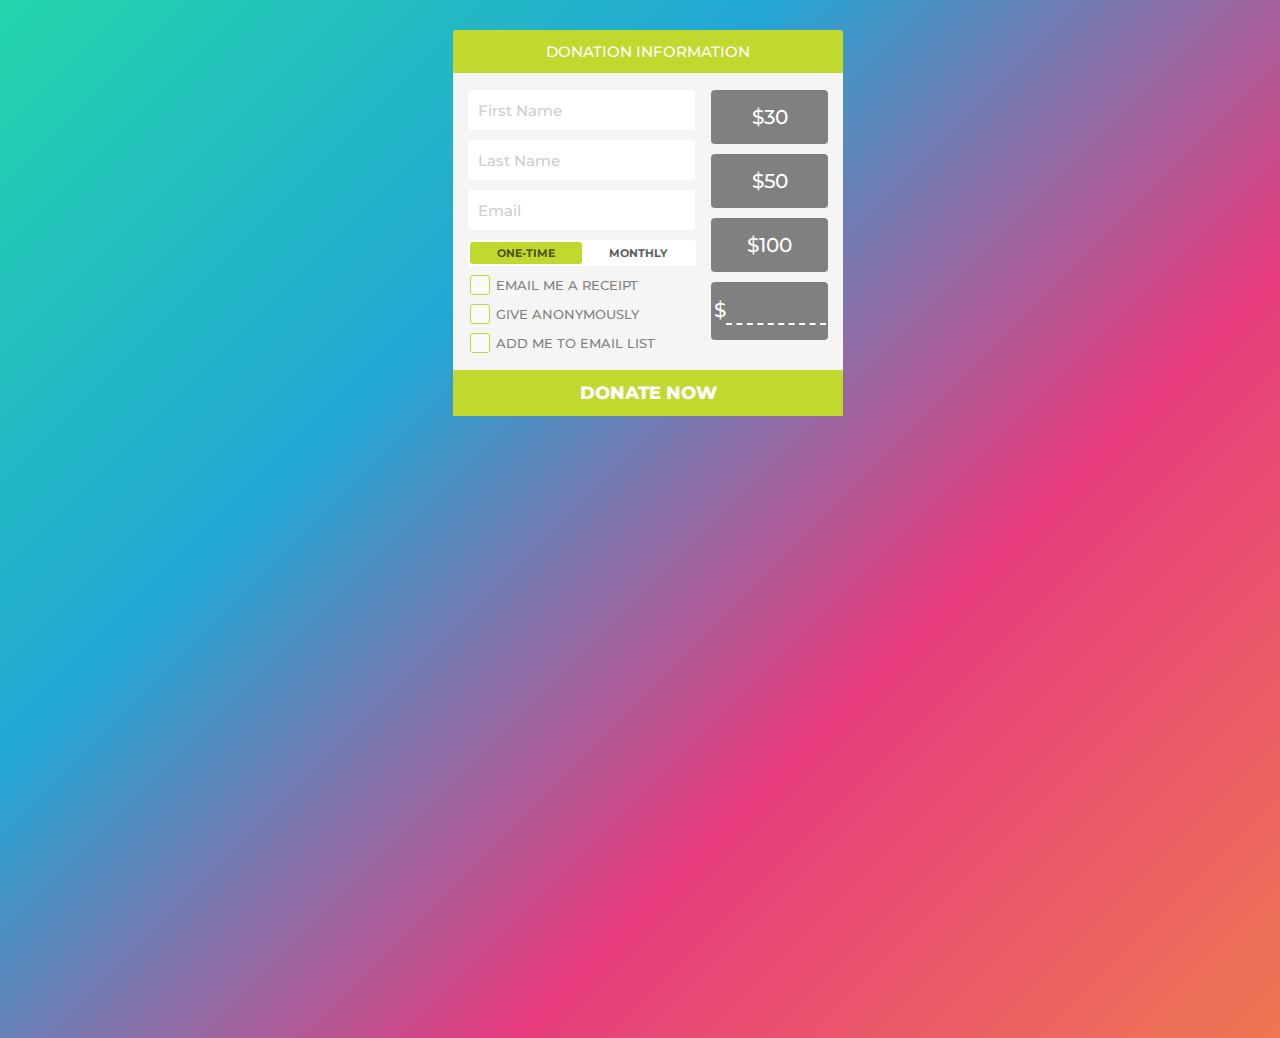
<file: donationform.html>
<!doctype html>
<html>


<head>
  <meta name="viewport" content="width=device-width, initial-scale=1">
  <link href='https://fonts.googleapis.com/css?family=Montserrat:400,700' rel='stylesheet' type='text/css'>
        <link href='https://fonts.googleapis.com/css?family=Droid+Serif:400,700,700italic,400italic' rel='stylesheet' type='text/css'>
        <link rel="stylesheet" href="styles.css">
</head>
<body>
<div class="donation-container">

            <div class="donation-box">
	            <div class="title">Donation Information</div>

	            <div class="fields">
		            <input type="text" id="firstName" placeholder="First Name"> </input>
		            <input type="text" id="lastName" placeholder="Last Name"> </input>
		            <input type="text" id="email" placeholder="Email"> </input>
	            </div>

	            <div class="amount">
		            <div class="button">$30</div>
		            <div class="button">$50</div>
		            <div class="button">$100</div>
		            <div class="button">$<input type="text" class="set-amount" placeholder=""> </input></div>
	            </div>

	            <div class="switch">
					<input type="radio" class="switch-input" name="view" value="One-Time" id="one-time" checked="">
					<label for="one-time" class="switch-label switch-label-off">One-Time</label>
					<input type="radio" class="switch-input" name="view" value="Monthly" id="monthly">
					<label for="monthly" class="switch-label switch-label-on">Monthly</label>
					<span class="switch-selection"></span>
			    </div>

			    <div class="checkboxes">
					<input type="checkbox" id="receipt" class="checkbox" />
					<label for="receipt">Email Me A Receipt</label>
					<br />
					<input type="checkbox" id="anon" class="checkbox" />
					<label for="anon">Give Anonymously</label>
					<br />
					<input type="checkbox" id="list" class="checkbox" />
					<label for="list">Add Me To Email List</label>
			    </div>

			    <div class="confirm">

			    </div>

	            <div class="donate-button"><i class="fa fa-credit-card"></i> Donate Now</div>
            </div>

        </div>

<script src="https://ajax.googleapis.com/ajax/libs/jquery/2.1.3/jquery.min.js"></script>
<script src="https://raw.githubusercontent.com/jerryluk/jquery.autogrow/master/jquery.autogrow-min.js"></script>
</body>
</html/>
</file>
<file: styles.css>
/* GLOBAL STYLES
-------------------------------------------------- */
/* Padding below the footer and lighter body text */
nav{
  background-color:#000000;
}
body {

  width:100%;
  height:100%;
  COLOR:#FFF;
background-size: 400% 400%;
  background:linear-gradient(-45deg, #EE7752,#E73C7E , #23A6D5, #23D5AB);
  position: relative;

}


/* CUSTOMIZE THE CAROUSEL
-------------------------------------------------- */

/* Carousel base class */
.carousel {
  margin-bottom: 4rem;
  border: solid;
  border-left: 0;
  border-right: 0;
  border-image: linear-gradient(-45deg, #10e33e,#10dfe3 , #9610e3 ,#ffa3ae);
  border-image-slice: 1;
  background:linear-gradient(-45deg, #EE7752,#E73C7E , #23A6D5, #23D5AB);

}
/* Since positioning the image, we need to help out the caption */
.carousel-caption {
  bottom: 3rem;
  z-index: 10;
}

/* Declare heights because of positioning of img element */
.carousel-item {
  height: 40rem;
}
.carousel-item > img {
  position: absolute;
  top: 0;
  left: 0;
  min-width: 100%;
  height: 42rem;
}


/* MARKETING CONTENT
-------------------------------------------------- */

/* Center align the text within the three columns below the carousel */
.marketing .col-lg-4 {
  margin-bottom: 1.5rem;
  text-align: center;
}
.marketing h2 {
  font-weight: 400;
}
/* rtl:begin:ignore */
.marketing .col-lg-4 p {
  margin-right: .75rem;
  margin-left: .75rem;
}
/* rtl:end:ignore */


/* Featurettes
------------------------- */

.featurette-divider {
  margin: 5rem 0; /* Space out the Bootstrap <hr> more */
}

/* Thin out the marketing headings */
.featurette-heading {
  font-weight: 300;
  line-height: 1;
  /* rtl:remove */
  letter-spacing: -.05rem;
}


/* RESPONSIVE CSS
-------------------------------------------------- */

@media (min-width: 40em) {
  /* Bump up size of carousel content */
  .carousel-caption p {
    margin-bottom: 1.25rem;
    font-size: 1.25rem;
    line-height: 1.4;
  }

  .featurette-heading {
    font-size: 50px;
  }
}

@media (min-width: 62em) {
  .featurette-heading {
    margin-top: 8rem;

  }
}

.navbar-brand{
     font-family: "Lucida Handwriting",cursive;
    background:linear-gradient(-45deg, #EE7752,#E73C7E , #23A6D5, #23D5AB);
    -webkit-background-clip:text;
    -webkit-text-fill-color: transparent;
    font-size: 150%;
}

.homelink{
  color: #EE7752;
}
.Endangeredlink{
  color:#E73C7E;
}
.sightingslink{
  color: #23A6D5;
}
.bflyworldlink{
  color:#23D5AB;
}
.infolink{
  color:#d707de;
}

.bd-placeholder-img {
  border-radius: 10%;
}

.nav-item{
   font-family: "Times New Roman", Times, serif;
}
h2{
    color:black;
    font-family: "Times New Roman", Times, serif;
}

.b-example-divider {
  height: 3rem;
  background-color: rgba(0, 0, 0, .1);
  border: solid rgba(0, 0, 0, .15);
  border-width: 1px 0;
  box-shadow: inset 0 .5em 1.5em rgba(0, 0, 0, .1), inset 0 .125em .5em rgba(0, 0, 0, .15);
}

.bi {
  vertical-align: -.125em;
  fill: currentColor;
}
h5{
  color:#f0ebeb;
  font-family: "Times New Roman", Times, serif;
}
.mindblow{
  color: #f0ebeb;
}
.trademark{
  font-size: 150%;
}
.abtus{
  color:black;
  font-size:100%;
}
.xxx{
  margin-top: 25%;
}

.donation-container {
	height: 1000px;
	font-family: 'Montserrat', sans-serif;
	font-weight: 500;
	font-size: 12px;
	text-transform: uppercase;
	margin-top: 30px;
}

.donation-box {
	width: 390px;
	height: 386px;
	background-color: #F5F5F5;
	border-top-left-radius: 4px;
	border-top-right-radius: 4px;
	position: relative;
	margin-left: auto;
	margin-right: auto;

	-webkit-transition: all 0.15s ease-out;
	-moz-transition: all 0.15s ease-out;
	-o-transition: all 0.15s ease-out;
	transition: all 0.15s ease-out;
}

.donation-box .title {
	background-color: #C1D82F;
	width: 100%;
	border-top-left-radius: 4px;
	border-top-right-radius: 4px;
	color: white;
	text-align: center;
	padding-top: 12px;
	padding-bottom: 12px;
	font-size: 15px;
}

.donation-box .donate-button {
	background-color: #C1D82F;
	width: 100%;
	color: white;
	text-align: center;
	padding-top: 12px;
	padding-bottom: 12px;
	font-size: 18px;
	bottom: 0px;
	position: absolute;
	cursor: pointer;
	font-weight: 800;
}

.donation-box .fields {
	width: 59%;
	display: block;
	position: absolute;
	top: 60px;
	left: 15px;
}

.donation-box .fields input {
	width: 90%;
	font-size: 17px;
	padding: 10px;
	border-radius: 4px;
	border-width: 0px;
	color: #5C5C5C;
	font-family: 'Montserrat', sans-serif;
	font-weight: 500;
	margin-bottom: 10px;
	-webkit-font-smoothing: antialiased;
}

::-webkit-input-placeholder {
   color: #cdcdcd;
   font-size: 15px;
}

:-moz-placeholder { /* Firefox 18- */
   color: #cdcdcd;
   font-size: 15px;
}

::-moz-placeholder {  /* Firefox 19+ */
   color: #cdcdcd;
   font-size: 15px;
}

:-ms-input-placeholder {
   color: #cdcdcd;
   font-size: 15px;
}

.donation-box .amount {
	width: 30%;
	display: block;
	position: absolute;
	top: 60px;
	right: 15px;
}

.donation-box .amount .button {
	width: 100%;
	background-color: gray;
	margin-bottom: 10px;
	text-align: center;
	color: white;
	padding: 15px 0px 15px 0px;
	border-radius: 4px;
	font-size: 20px;
	cursor: pointer;

	-webkit-transition: 400ms background-color;
	-moz-transition: 800ms opacity, 800ms right;
	-ms-transition: 800ms opacity, 800ms right;
	-o-transition: 800ms opacity, 800ms right;
	transition: 200ms background-color;
}

.donation-box .amount .button:hover {
	background-color: #393939;
}

.donation-box .amount .button.selected {
	background-color: #393939;
}

.donation-box .amount .button input {
	min-width: 34px;
	font-size: 20px;
	font-weight: 500;
	border: none;
	background-color: transparent;
	color: white;
	font-family: Montserrat, sans-serif;
	font-size: 20px;
	font-stretch: normal;
	font-style: normal;
	font-variant: normal;
	font-weight: 500;
	border-bottom: 2px dashed white;
	-webkit-font-smoothing: antialiased;

	-webkit-transition: all 0.15s ease-out;
	-moz-transition: all 0.15s ease-out;
	-o-transition: all 0.15s ease-out;
	transition: all 0.15s ease-out;
}

.set-amount {
	max-width: 96px;
}

.switch {
  position: absolute;
  top: 190px;
  left: 15px;
  margin: 20px auto;
  height: 26px;
  width: 58.5%;
  background: white;
  border-radius: 3px;
}

.switch-label {
  position: relative;
  z-index: 2;
  float: left;
  width: 49%;
  line-height: 26px;
  font-size: 11px;
  color: #5C5C5C;
  text-align: center;
  cursor: pointer;
  font-weight: bold;
}
.switch-label:active {
  font-weight: bold;
}

.switch-label-off {
  padding-left: 2px;
}

.switch-label-on {
  padding-right: 2px;
}

.switch-input {
  display: none;
}
.switch-input:checked + .switch-label {
  font-weight: bold;
  color: rgba(0, 0, 0, 0.65);

  -webkit-transition: 0.15s ease-out;
  -moz-transition: 0.15s ease-out;
  -o-transition: 0.15s ease-out;
  transition: 0.15s ease-out;
}
.switch-input:checked + .switch-label-on ~ .switch-selection {
  left: 114px;
}

.switch-selection {
  display: block;
  position: absolute;
  z-index: 1;
  top: 2px;
  left: 2px;
  width: 49%;
  height: 22px;
  background: #65bd63;
  border-radius: 3px;
  background-color: #C1D82F;

  -webkit-transition: left 0.15s ease-out;
  -moz-transition: left 0.15s ease-out;
  -o-transition: left 0.15s ease-out;
  transition: left 0.15s ease-out;
}

.checkboxes {
	position: absolute;
	top: 242px;
	left: 13px;
}

.checkboxes label {
	position: relative;
	top: -8px;
	font-size: 13px;
	color: gray;
}

.checkbox {
	-webkit-appearance: none;
	background-color: #fafafa;
	border: 1px solid #C1D82F;
	padding: 9px;
	border-radius: 3px;
	display: inline-block;
	position: relative;

	-webkit-transition: all 0.15s ease-out;
	-moz-transition: all 0.15s ease-out;
	-o-transition: all 0.15s ease-out;
	transition: all 0.15s ease-out;
}

.checkbox:active, .checkbox:checked:active {

}

.checkbox:checked {
	background-color: #C1D82F;
	border: 1px solid #C1D82F;
	color: white;
}

.checkbox:checked:after {
	content: '\2714';
	font-size: 14px;
	position: absolute;
	top: 0px;
	left: 3px;
	color: white;
}

.confirm {
	display: none;
	position: absolute;
	top: 335px;
	left: 15px;
	right: 15px;
	font-size: 16px;

	-webkit-transition: all 0.15s ease-out;
	-moz-transition: all 0.15s ease-out;
	-o-transition: all 0.15s ease-out;
	transition: all 0.15s ease-out;
}

.confirm i {
	font-weight: bold;
	text-decoration: underline;
	font-style: normal;
}
</file>
